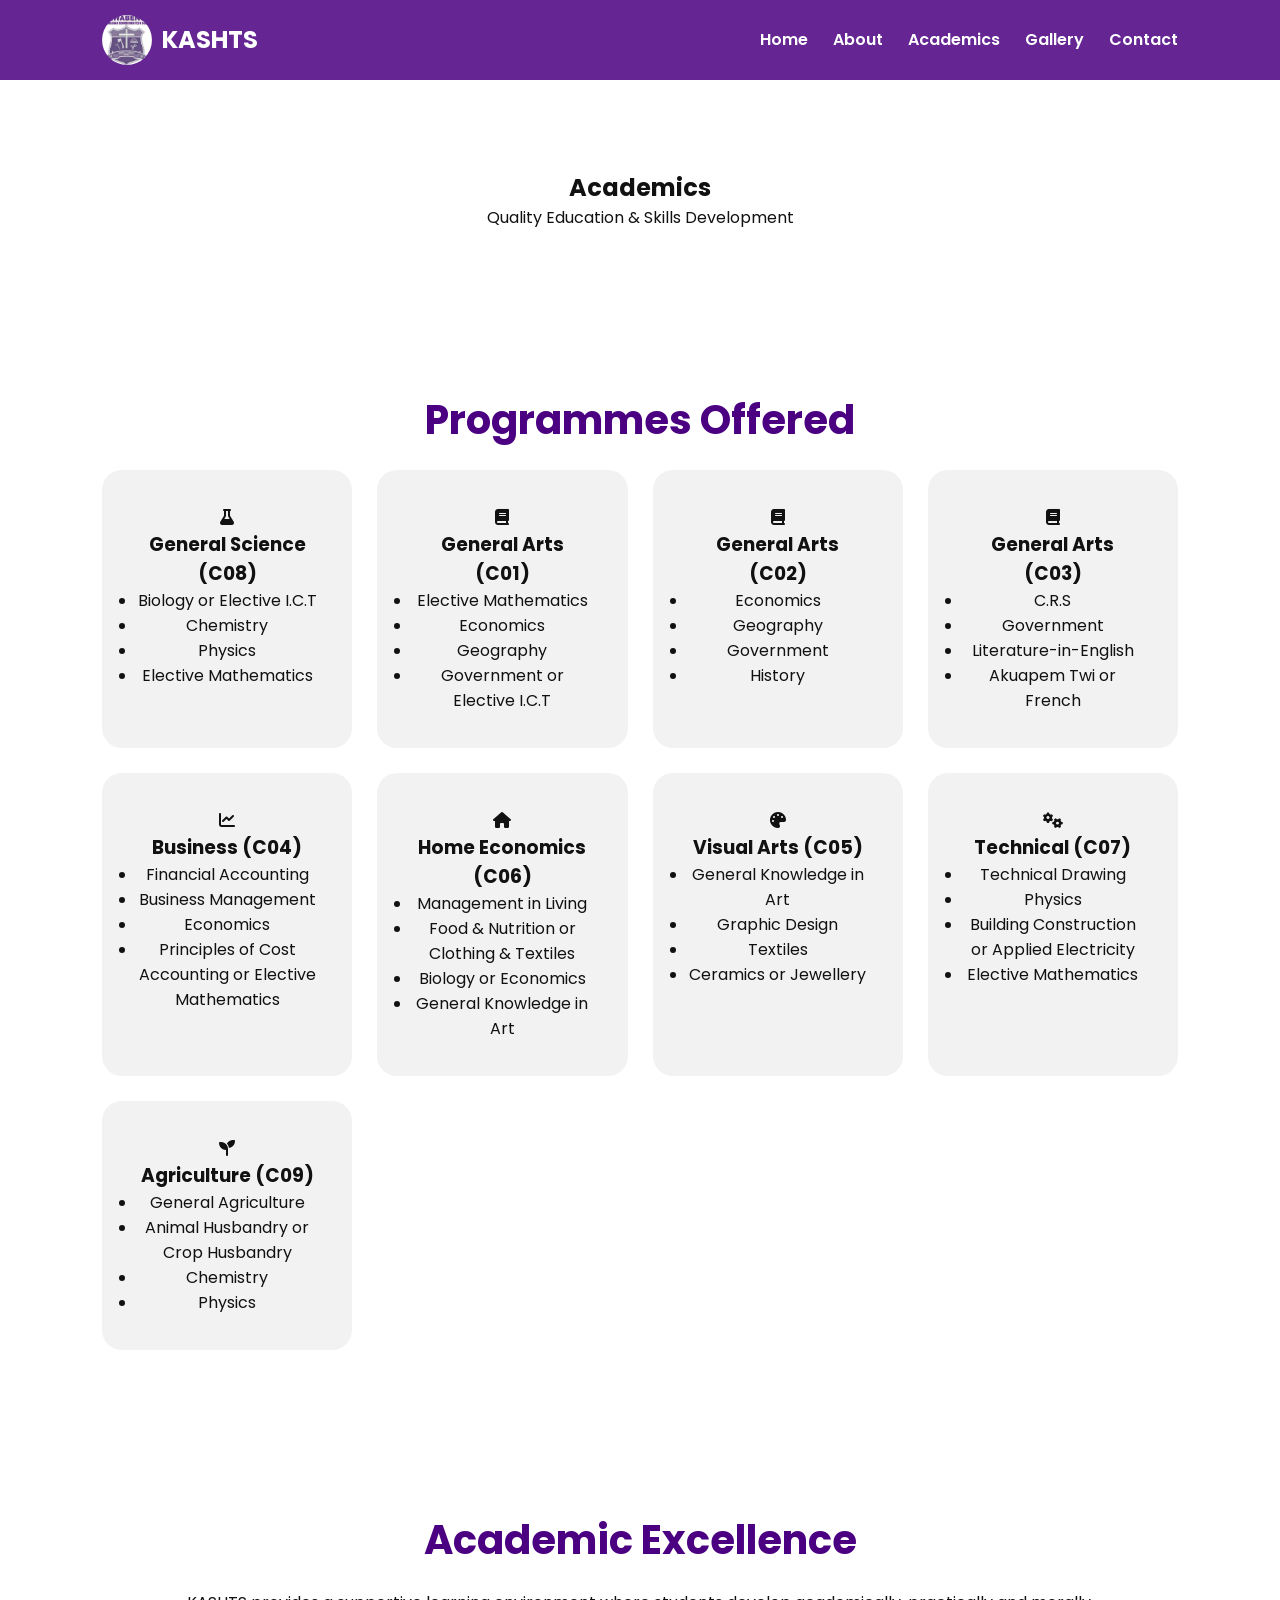
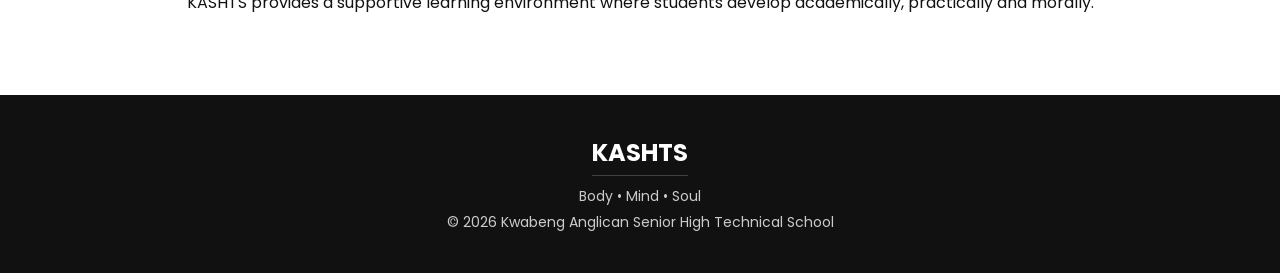
<file: academics.html>
<!DOCTYPE html>
<html lang="en">

<head>

<meta charset="UTF-8">

<meta name="viewport" content="width=device-width, initial-scale=1.0">

<title>KASHTS Academics</title>

<link rel="stylesheet" href="style.css">


<link href="https://fonts.googleapis.com/css2?family=Poppins:wght@300;400;600;700&display=swap" rel="stylesheet">


<link rel="stylesheet"
href="https://cdnjs.cloudflare.com/ajax/libs/font-awesome/6.5.2/css/all.min.css">


</head>


<body>



<header>
    <nav class="navbar">
        <div class="logo">
            <img src="IMF_7145.jpg" alt="KASHTS Logo">
            <h2>KASHTS</h2>
        </div>

        <button class="menu-toggle" id="menu-toggle">
            <span></span>
            <span></span>
            <span></span>
        </button>

        <ul class="nav-menu" id="nav-menu">
            <li><a href="index.html">Home</a></li>
            <li><a href="about.html">About</a></li>
            <li><a href="academics.html">Academics</a></li>
            <li><a href="gallery.html">Gallery</a></li>
            <li><a href="contact.html">Contact</a></li>
        </ul>
    </nav>
</header>


<section class="page-hero">


<h1>
Academics
</h1>


<p>
Quality Education & Skills Development
</p>


</section>






<section>
    <h2>Programmes Offered</h2>

    <div class="cards">
        <div>
            <i class="fa-solid fa-flask"></i>
            <h3>General Science (C08)</h3>
            <ul>
                <li>Biology or Elective I.C.T</li>
                <li>Chemistry</li>
                <li>Physics</li>
                <li>Elective Mathematics</li>
            </ul>
        </div>

        <div>
    <i class="fa-solid fa-book"></i>
    <h3>General Arts (C01)</h3>
    <ul>
        <li>Elective Mathematics</li>
        <li>Economics</li>
        <li>Geography</li>
        <li>Government or Elective I.C.T</li>
    </ul>
</div>

<div>
    <i class="fa-solid fa-book"></i>
    <h3>General Arts (C02)</h3>
    <ul>
        <li>Economics</li>
        <li>Geography</li>
        <li>Government</li>
        <li>History</li>
    </ul>
</div>

<div>
    <i class="fa-solid fa-book"></i>
    <h3>General Arts (C03)</h3>
    <ul>
        <li>C.R.S</li>
        <li>Government</li>
        <li>Literature-in-English</li>
        <li>Akuapem Twi or French</li>
    </ul>
</div>

        <div>
            <i class="fa-solid fa-chart-line"></i>
            <h3>Business (C04)</h3>
            <ul>
                <li>Financial Accounting</li>
                <li>Business Management</li>
                <li>Economics</li>
                <li>Principles of Cost Accounting or Elective Mathematics</li>
            </ul>
        </div>

        <div>
            <i class="fa-solid fa-house"></i>
            <h3>Home Economics (C06)</h3>
            <ul>
                <li>Management in Living</li>
                <li>Food & Nutrition or Clothing & Textiles</li>
                <li>Biology or Economics</li>
                <li>General Knowledge in Art</li>
            </ul>
        </div>

        <div>
            <i class="fa-solid fa-palette"></i>
            <h3>Visual Arts (C05)</h3>
            <ul>
                <li>General Knowledge in Art</li>
                <li>Graphic Design</li>
                <li>Textiles</li>
                <li>Ceramics or Jewellery</li>
            </ul>
        </div>

        <div>
            <i class="fa-solid fa-gears"></i>
            <h3>Technical (C07)</h3>
            <ul>
                <li>Technical Drawing</li>
                <li>Physics</li>
                <li>Building Construction or Applied Electricity</li>
                <li>Elective Mathematics</li>
            </ul>
        </div>

        <div>
            <i class="fa-solid fa-seedling"></i>
            <h3>Agriculture (C09)</h3>
            <ul>
                <li>General Agriculture</li>
                <li>Animal Husbandry or Crop Husbandry</li>
                <li>Chemistry</li>
                <li>Physics</li>
            </ul>
        </div>
    </div>
</section>








<section class="why">


<h2>
Academic Excellence
</h2>


<p>

KASHTS provides a supportive learning environment
where students develop academically, practically
and morally.

</p>


</section>






 <footer>
    <div>
      <h2>KASHTS</h2>
      <p>Body • Mind • Soul</p>
    </div>
    <p>© 2026 Kwabeng Anglican Senior High Technical School</p>
  </footer>


  <script src="style.js"></script>

</body>

</html>
</file>
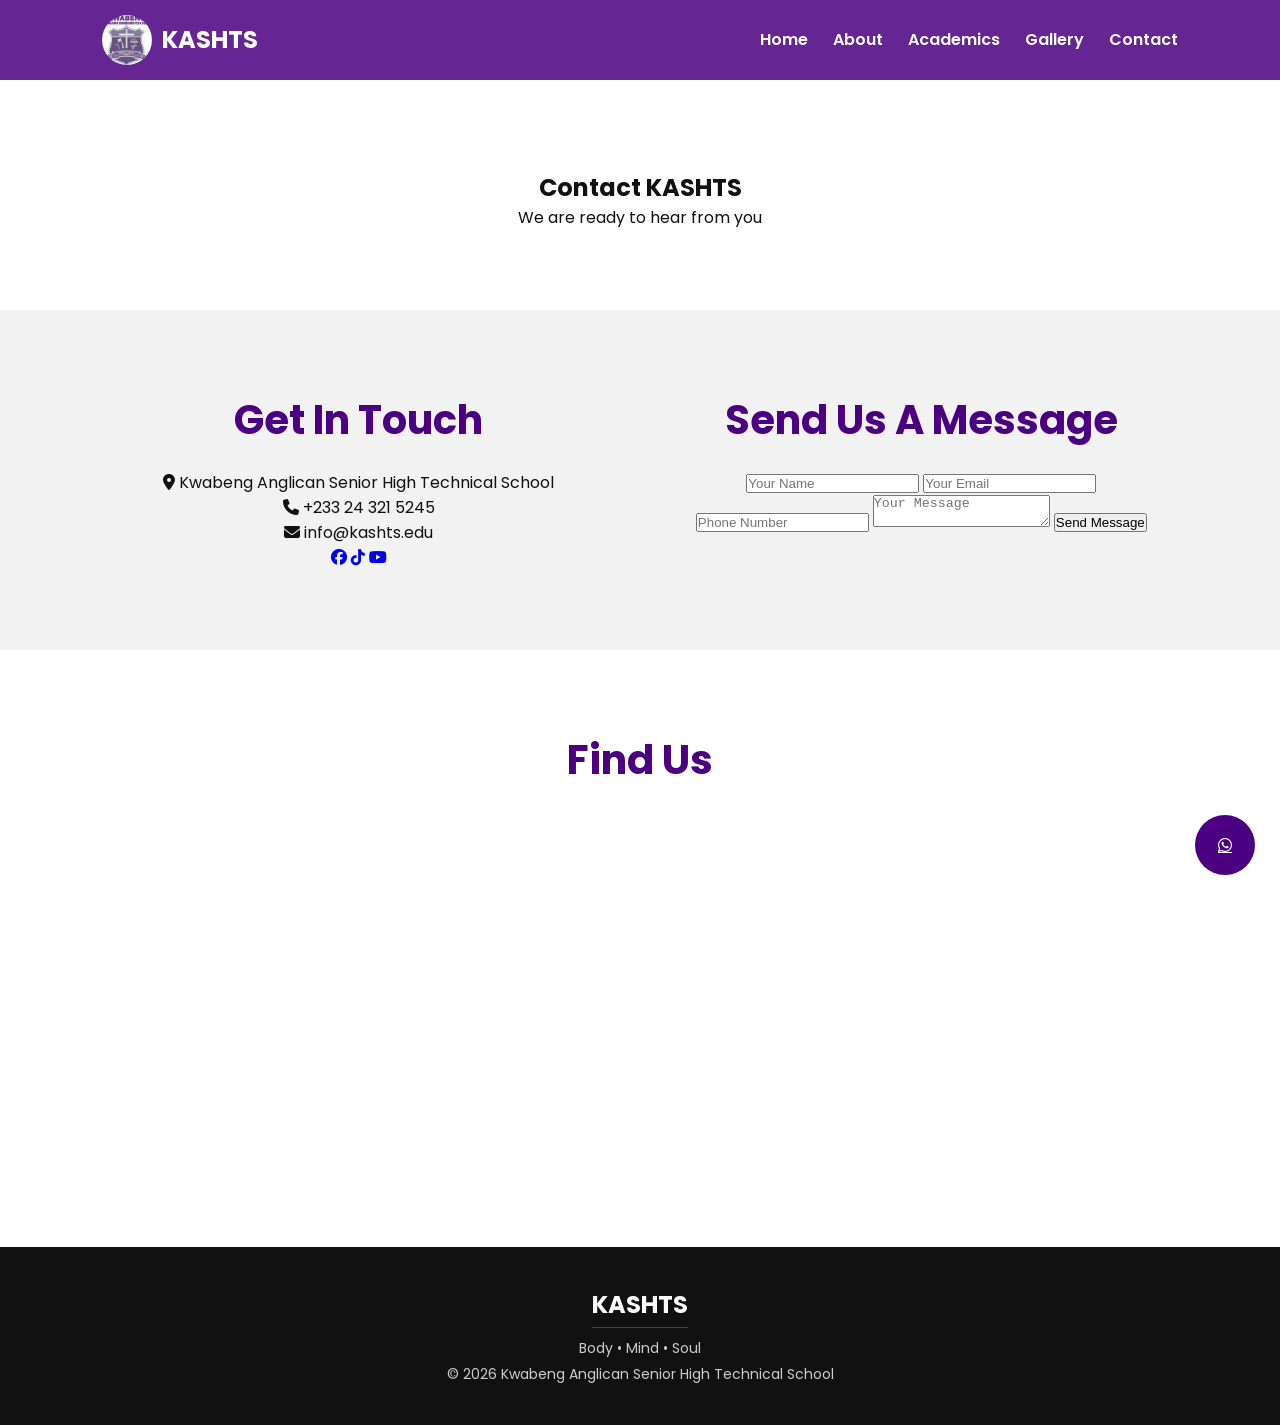
<file: contact.html>
<!DOCTYPE html>
<html lang="en">
<head>
    <meta charset="UTF-8">
    <meta name="viewport" content="width=device-width, initial-scale=1.0">
    <title>KASHTS Contact</title>
    <link rel="stylesheet" href="style.css">
    <link href="https://fonts.googleapis.com/css2?family=Poppins:wght@300;400;600;700&display=swap" rel="stylesheet">
    <link rel="stylesheet" href="https://cdnjs.cloudflare.com/ajax/libs/font-awesome/6.5.2/css/all.min.css">
</head>

<body>
<header>
    <nav class="navbar">
        <div class="logo">
            <img src="IMF_7145.jpg" alt="KASHTS Logo">
            <h2>KASHTS</h2>
        </div>
        <button class="menu-toggle" id="menu-toggle">
            <span></span>
            <span></span>
            <span></span>
        </button>
        <ul class="nav-menu" id="nav-menu">
            <li><a href="index.html">Home</a></li>
            <li><a href="about.html">About</a></li>
            <li><a href="academics.html">Academics</a></li>
            <li><a href="gallery.html">Gallery</a></li>
            <li><a href="contact.html">Contact</a></li>
        </ul>
    </nav>
</header>

<section class="page-hero">
    <h1>Contact KASHTS</h1>
    <p>We are ready to hear from you</p>
</section>

<section class="contact">
    <div class="contact-info">
        <h2>Get In Touch</h2>
        <p><i class="fa-solid fa-location-dot"></i> Kwabeng Anglican Senior High Technical School</p>
        <p><i class="fa-solid fa-phone"></i> +233 24 321 5245</p>
        <p><i class="fa-solid fa-envelope"></i> info@kashts.edu</p>
        <div class="social">
            <a href="https://www.facebook.com/share/1BkEiXj6kp/?mibextid=wwXIfr" target="_blank"><i class="fa-brands fa-facebook"></i></a>
            <a href="https://www.tiktok.com/@kashts_media?_r=1&_t=ZS-97fmHBCaEp3" target="_blank"><i class="fa-brands fa-tiktok"></i></a>
            <a href="https://youtube.com/@kashtsmedia?si=YPmOtd7DKHi9MZu5" target="_blank"><i class="fa-brands fa-youtube"></i></a>
        </div>
    </div>

    <div class="contact-form">
        <h2>Send Us A Message</h2>
        <form action="https://formspree.io/f/xaqglzqa" method="POST">
            <input type="text" name="name" placeholder="Your Name" required>
            <input type="email" name="email" placeholder="Your Email" required>
            <input type="tel" name="phone" placeholder="Phone Number">
            <textarea name="message" placeholder="Your Message" required></textarea>
            <button type="submit">Send Message</button>
        </form>
    </div>
</section>

<section class="map">
    <h2>Find Us</h2>
    <iframe src="https://maps.google.com/maps?q=Kwabeng%20Ghana&t=&z=13&ie=UTF8&iwloc=&output=embed" width="100%" height="350" style="border:0;" loading="lazy"></iframe>
</section>

<a class="whatsapp" href="https://wa.me/233243215245">
    <i class="fa-brands fa-whatsapp"></i>
</a>

<footer>
    <div>
      <h2>KASHTS</h2>
      <p>Body • Mind • Soul</p>
    </div>
    <p>© 2026 Kwabeng Anglican Senior High Technical School</p>
</footer>

<script src="style.js"></script>
</body>
</html>
</file>
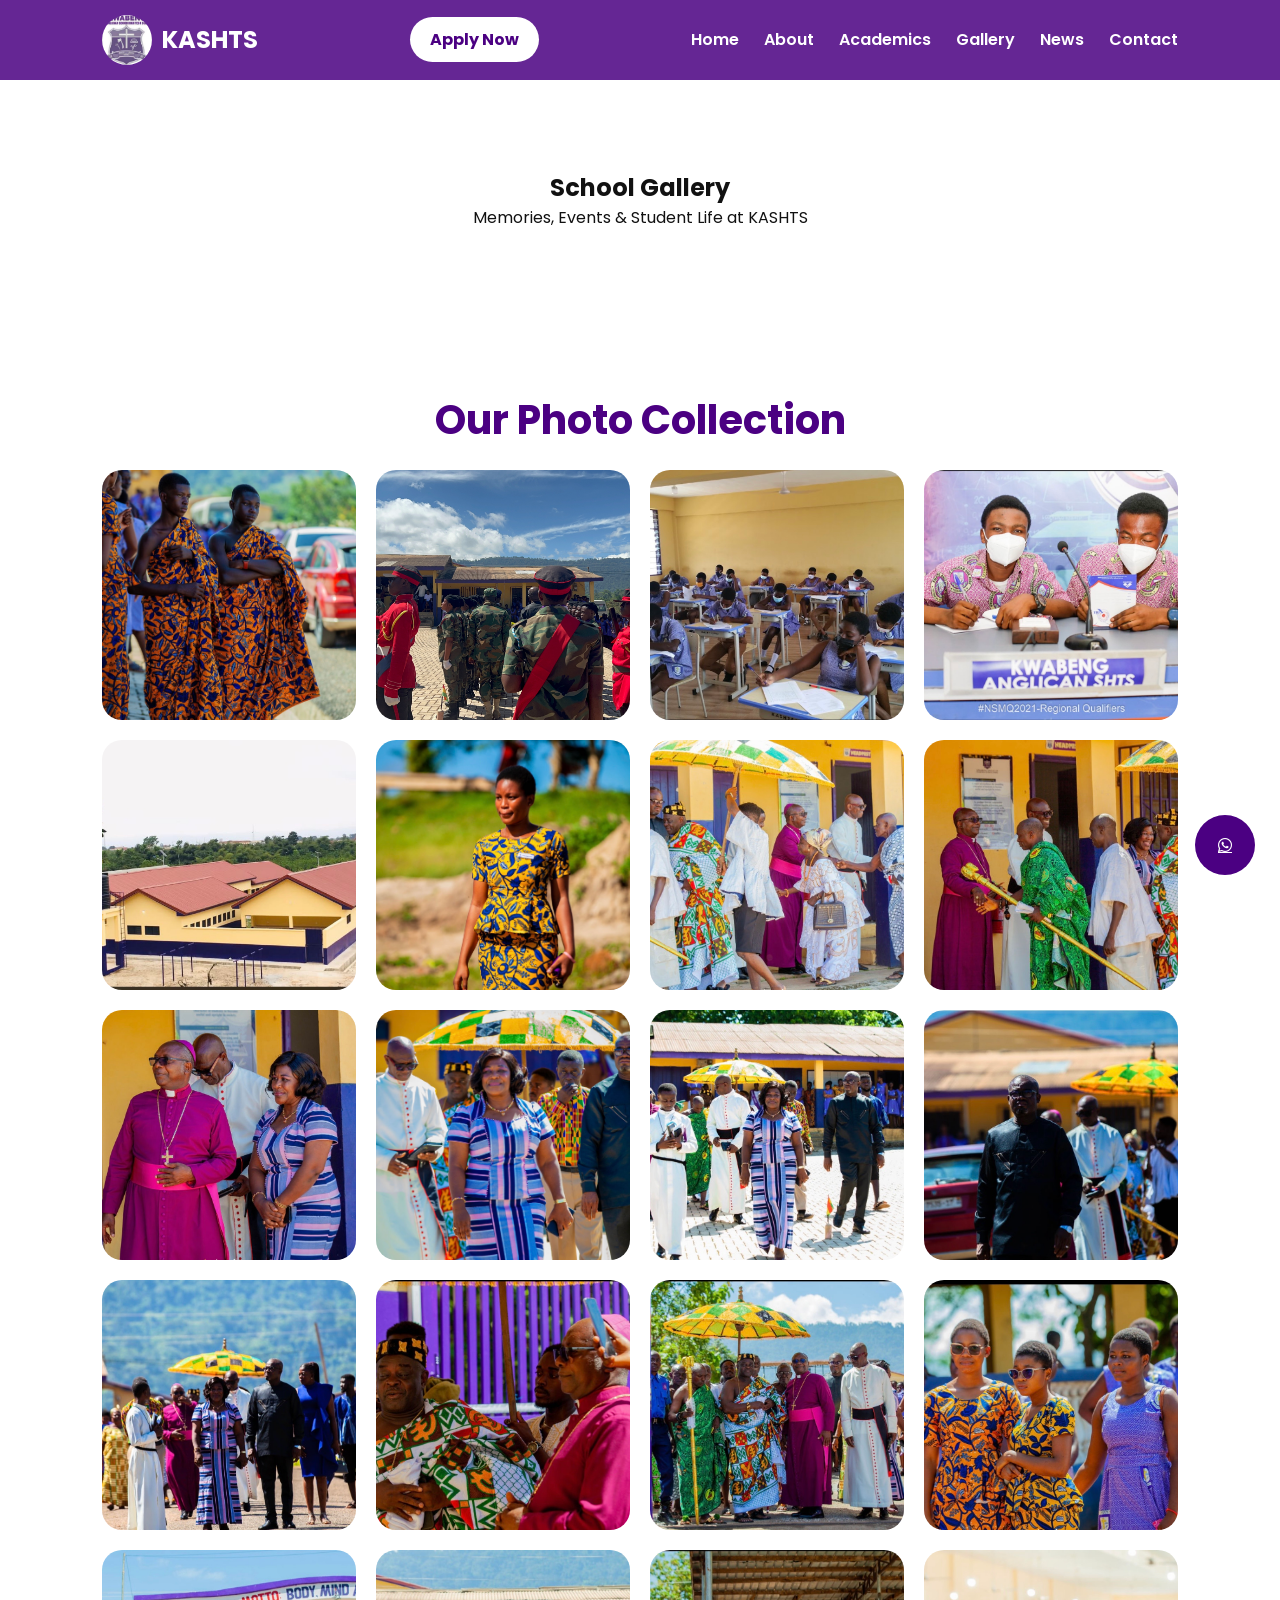
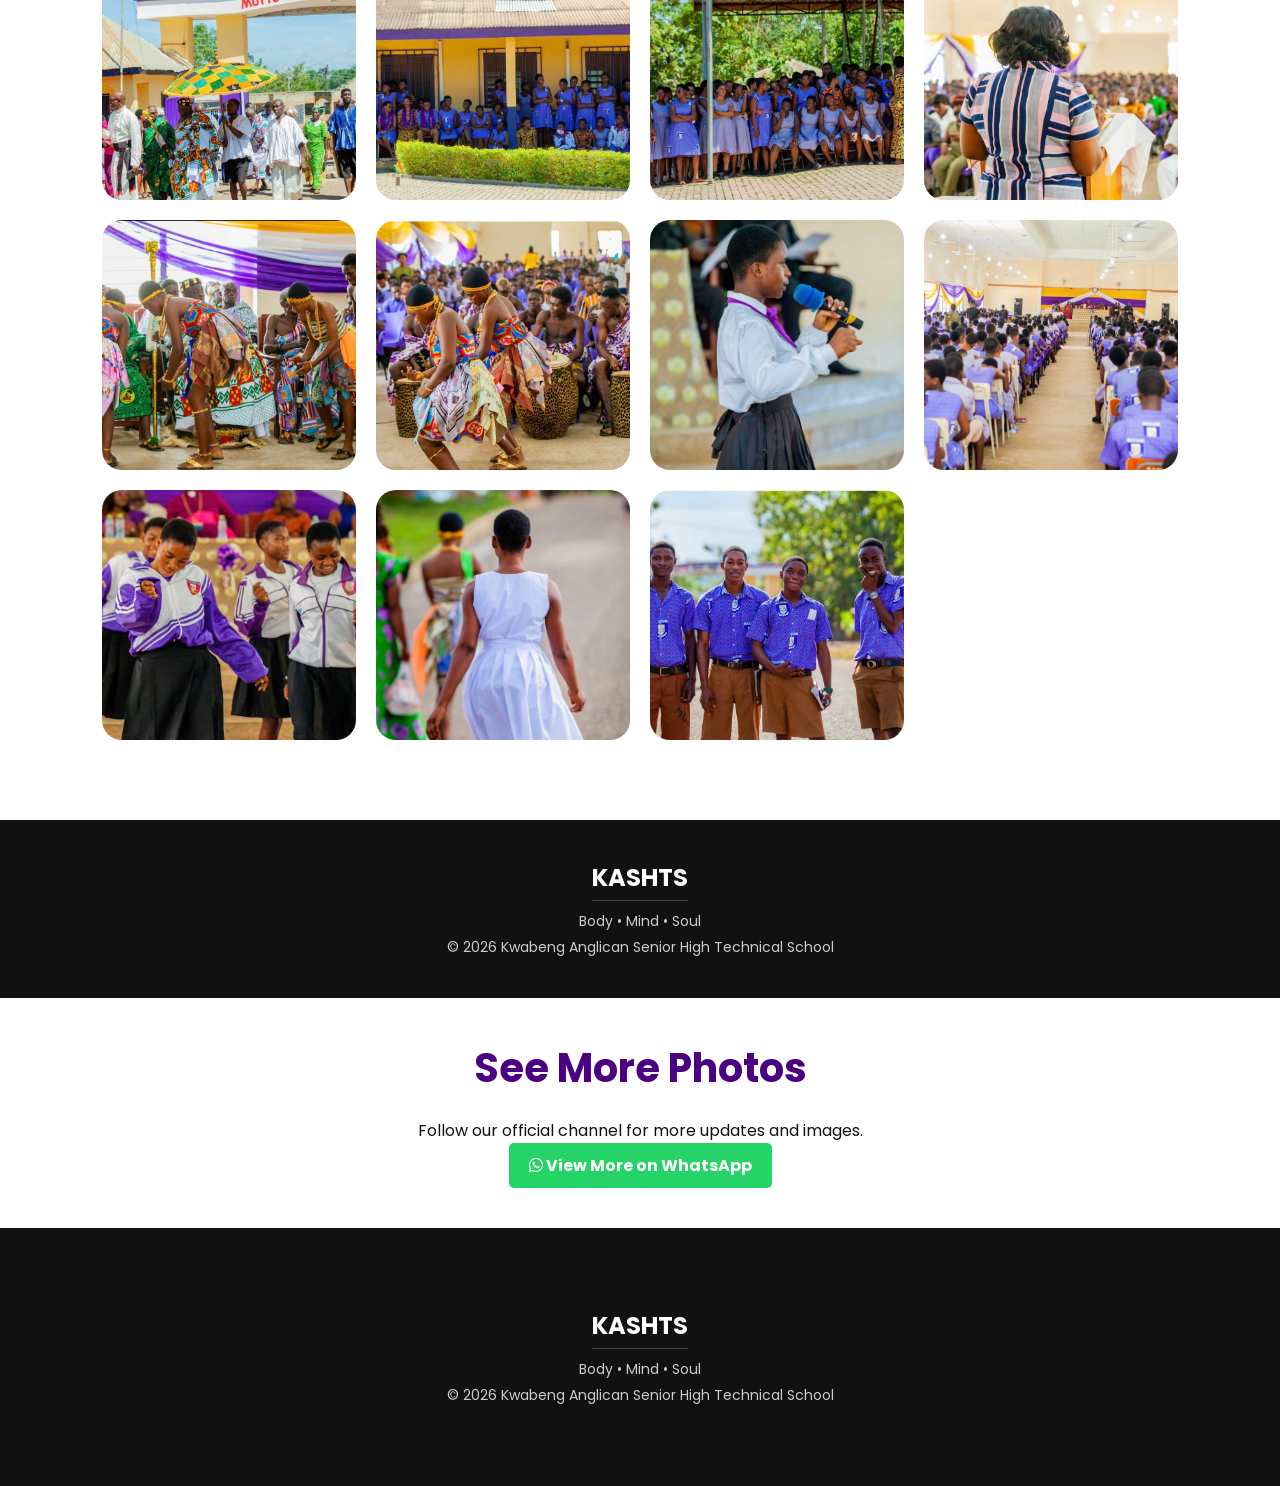
<file: gallery.html>
<!DOCTYPE html>
<html lang="en">

<head>
  <meta charset="UTF-8">
  <meta name="viewport" content="width=device-width, initial-scale=1.0">

  <title>KASHTS | School Gallery</title>

  <link rel="icon" href="IMF_7145.jpg">
  <link rel="stylesheet" href="style.css">
  <link href="https://fonts.googleapis.com/css2?family=Poppins:wght@300;400;600;700;800&display=swap" rel="stylesheet">
  <link rel="stylesheet" href="https://cdnjs.cloudflare.com/ajax/libs/font-awesome/6.5.2/css/all.min.css">
</head>

<body>
<!-- ================= HEADER ================= -->
<header>
  <nav class="navbar">

    <!-- Logo -->
    <div class="logo">
      <img src="IMF_7145.jpg" alt="KASHTS Logo">
      <h2>KASHTS</h2>
    </div>

    <!-- Apply Button -->
    <a href="admissions.html" class="apply-btn">Apply Now</a>

    <!-- Hamburger Button (Aligned with style.css) -->
    <button class="menu-toggle" id="menu-toggle" aria-label="Open menu">
      <span></span>
      <span></span>
      <span></span>
    </button>

    <!-- Navigation Menu -->
    <ul class="nav-menu" id="nav-menu">
      <li><a href="index.html#home">Home</a></li>
      <li><a href="index.html#about">About</a></li>
      <li><a href="index.html#academics">Academics</a></li>
      <li><a href="gallery.html">Gallery</a></li>
      <li><a href="news.html">News</a></li>
           <li><a href="contact.html">Contact</a></li>
    </ul>

  </nav>
</header>

<!-- ================= PAGE TITLE ================= -->
<section class="page-hero">
  <h1>School Gallery</h1>
  <p>Memories, Events & Student Life at KASHTS</p>
</section>

<!-- ================= GALLERY GRID ================= -->
<section id="gallery">
  <h2>Our Photo Collection</h2>
  <div class="gallery">
    <!-- Existing images -->
    <img src="IMG_7201.jpg" alt="KASHTS Image">
    <img src="IMG_4416.JPG" alt="KASHTS Image">
    
    <!-- Cleaned up list -->
    <img src="IMG_7144.jpg" alt="KASHTS Image">
    <img src="IMG_7146.jpg" alt="KASHTS Image">
    <img src="IMG_7147.jpg" alt="KASHTS Image">
    <img src="IMG_7268.jpg" alt="KASHTS Image">
    <img src="IMG_7269.jpg" alt="KASHTS Image">
    <img src="IMG_7270.jpg" alt="KASHTS Image">
    <img src="IMG_7271.jpg" alt="KASHTS Image">
    <img src="IMG_7272.jpg" alt="KASHTS Image">
    <img src="IMG_7273.jpg" alt="KASHTS Image">
    <img src="IMG_7274.jpg" alt="KASHTS Image">
    <img src="IMG_7275.jpg" alt="KASHTS Image">
    <img src="IMG_7276.jpg" alt="KASHTS Image">
    <img src="IMG_7277.jpg" alt="KASHTS Image">
    <img src="IMG_7278.jpg" alt="KASHTS Image">
    <img src="IMG_7279.jpg" alt="KASHTS Image">
    <img src="IMG_7280.jpg" alt="KASHTS Image">
    <img src="IMG_7281.jpg" alt="KASHTS Image">
    <img src="IMG_7288.jpg" alt="KASHTS Image">
    <img src="IMG_7290.jpg" alt="KASHTS Image">
    <img src="IMG_7291.jpg" alt="KASHTS Image">
    <img src="IMG_7301.jpg" alt="KASHTS Image">
    <img src="IMG_7303.jpg" alt="KASHTS Image">
    <img src="IMG_7304.jpg" alt="KASHTS Image">
    <img src="IMG_7306.jpg" alt="KASHTS Image">
    <img src="IMG_7307.jpg" alt="KASHTS Image">
    
    <!-- Rest of your images -->
  </div>
</section>

<!-- ================= FOOTER ================= -->
<footer>
  <div>
    <h2>KASHTS</h2>
    <p>Body • Mind • Soul</p>
  </div>
  <p>© 2026 Kwabeng Anglican Senior High Technical School</p>
</footer>

<section class="more-pictures" style="text-align: center; padding: 40px 20px;">
  <h2>See More Photos</h2>
  <p>Follow our official channel for more updates and images.</p>
  <a href="https://whatsapp.com/channel/0029VbCEJefBPzjWIlXsn401/222" target="_blank" class="btn" style="text-decoration: none; padding: 10px 20px; background-color: #25d366; color: white; border-radius: 5px;">
    <i class="fa-brands fa-whatsapp"></i> View More on WhatsApp
  </a>
</section>


<!-- ================= FOOTER ================= -->
<footer>

  <footer>
    <div>
      <h2>KASHTS</h2>
      <p>Body • Mind • Soul</p>
    </div>
    <p>© 2026 Kwabeng Anglican Senior High Technical School</p>
  </footer>
 
<!-- WHATSAPP BUTTON -->
<a class="whatsapp" href="https://wa.me/233244615726">
  <i class="fa-brands fa-whatsapp"></i>
</a>

<script src="style.js"></script>

</body>
</html>
</file>
<file: style.css>
/* =========================
   KASHTS WEBSITE CSS (FULLY FIXED & OPTIMIZED)
========================= */

:root {
  --purple: #4B0082;
  --white: #ffffff;
  --gray: #f2f2f2;
  --black: #111111;
}

/* RESET */
* {
  margin: 0;
  padding: 0;
  box-sizing: border-box;
  scroll-behavior: smooth;
}

body {
  font-family: 'Poppins', sans-serif;
  color: var(--black);
  background: var(--white);
  padding-top: 90px;
}

/* ================= HEADER & NAVBAR ================= */
header {
  position: fixed;
  top: 0;
  left: 0;
  width: 100%;
  z-index: 1000;
}

.navbar {
  display: flex;
  justify-content: space-between;
  align-items: center;
  padding: 15px 8%;
  background: var(--purple);
  width: 100%;
}

/* LOGO */
.logo {
  display: flex;
  align-items: center;
  gap: 10px;
}

.logo img {
  width: 50px;
  border-radius: 50%;
}

.logo h2 {
  color: white;
}

/* APPLY BUTTON */
.apply-btn {
  background: white;
  color: var(--purple);
  padding: 10px 20px;
  border-radius: 25px;
  text-decoration: none;
  font-weight: bold;
}

/* ================= NAV MENU (DESKTOP) ================= */
.nav-menu {
  display: flex;
  gap: 25px;
  list-style: none;
}

.nav-menu a {
  color: white;
  text-decoration: none;
  font-weight: 600;
}

/* HAMBURGER BUTTON (HIDDEN ON DESKTOP) */
.menu-toggle {
  display: none;
  flex-direction: column;
  justify-content: space-between;
  width: 30px;
  height: 21px;
  cursor: pointer;
  background: none;
  border: none;
  position: relative; 
  z-index: 9999;
}

.menu-toggle span {
  width: 100%;
  height: 3px;
  background: white;
  transition: 0.3s ease-in-out;
  border-radius: 2px;
}

/* ================= HERO ================= */
.hero {
  height: 100vh;
  background:
    linear-gradient(rgba(75,0,130,.75), rgba(0,0,0,.75)),
    url("Photo-2026-06-30-13-32-10.jpg");
  background-size: cover;
  background-position: center;
  display: flex;
  align-items: center;
  justify-content: center;
  text-align: center;
}

.hero-text {
  color: white;
  max-width: 900px;
  padding: 20px;
}

.hero-text h1 {
  font-size: 55px;
  margin: 20px 0;
}

.hero-text p {
  font-size: 22px;
  margin-bottom: 30px;
}

.btn {
  background: white;
  color: var(--purple);
  padding: 15px 35px;
  border-radius: 40px;
  text-decoration: none;
  font-weight: bold;
  display: inline-block;
}

/* ================= SECTIONS ================= */
section {
  padding: 80px 8%;
  text-align: center;
}

section h2 {
  color: var(--purple);
  font-size: 40px;
  margin-bottom: 20px;
}

/* ABOUT */
.about {
  display: grid;
  grid-template-columns: 1fr 1fr;
  gap: 50px;
  align-items: center;
}

.about img {
  width: 100%;
  border-radius: 20px;
}

.boxes {
  display: flex;
  gap: 20px;
  margin-top: 30px;
}

.boxes div {
  background: var(--gray);
  padding: 25px;
  border-radius: 15px;
}

/* CARDS */
.cards {
  display: grid;
  grid-template-columns: repeat(auto-fit, minmax(220px, 1fr));
  gap: 25px;
}

.cards div {
  background: var(--gray);
  padding: 35px;
  border-radius: 20px;
}

/* GALLERY */
.gallery {
  display: grid;
  grid-template-columns: repeat(auto-fit, minmax(250px, 1fr));
  gap: 20px;
}

.gallery img {
  width: 100%;
  height: 250px;
  object-fit: cover;
  border-radius: 20px;
}

/* STATS */
.stats {
  background: var(--purple);
  color: white;
  display: grid;
  grid-template-columns: repeat(auto-fit, minmax(200px, 1fr));
  gap: 30px;
}

/* MESSAGE */
.message {
  display: grid;
  grid-template-columns: 1fr 1fr;
  gap: 50px;
  align-items: center;
  padding: 40px 20px;
}

.message img {
  width: 100%;
  height: 450px;
  object-fit: cover;
  border-radius: 8px;
}

/* Make it responsive for mobile devices */
@media (max-width: 768px) {
  .message {
    grid-template-columns: 1fr;
  }
}

/* CONTACT */
.contact {
  display: grid;
  grid-template-columns: 1fr 1fr;
  gap: 50px;
  background: var(--gray);
}

/* ================= FOOTER ================= */
footer {
  background: var(--black);
  color: white;
  text-align: center;
  padding: 40px 8%;
}

footer div {
  display: flex;
  flex-direction: column;
  align-items: center;
  justify-content: center;
}

footer img {
  width: 150px;
  max-width: 80%;
  height: auto;
  margin-bottom: 15px;
  display: inline-block;
}

footer h2 {
  font-size: 24px;
  margin-bottom: 5px;
  border-bottom: 1px solid rgba(255, 255, 255, 0.2);
  padding-bottom: 5px;
  width: fit-content;
}

footer p {
  color: #cccccc;
  font-size: 14px;
  margin-top: 5px;
}

/* WHATSAPP */
.whatsapp {
  position: fixed;
  right: 25px;
  bottom: 25px;
  background: var(--purple);
  width: 60px;
  height: 60px;
  border-radius: 50%;
  display: flex;
  align-items: center;
  justify-content: center;
  color: white;
  z-index: 999;
}

/* ================= RESPONSIVE DESIGN ================= */
@media (max-width: 900px) {
  .navbar {
    padding: 15px 5%; 
  }

  .menu-toggle {
    display: flex;
  }

  .menu-toggle.active span:nth-child(1) {
    transform: translateY(9px) rotate(45deg);
  }
  .menu-toggle.active span:nth-child(2) {
    opacity: 0;
  }
  .menu-toggle.active span:nth-child(3) {
    transform: translateY(-9px) rotate(-45deg);
  }

  .apply-btn {
    display: none; 
  }

  .nav-menu {
    position: fixed;
    top: 80px;
    right: -100%;
    width: 100%;
    height: calc(100vh - 80px);
    background: var(--purple);
    display: flex;
    flex-direction: column;
    align-items: center;
    justify-content: flex-start;
    padding-top: 40px;
    gap: 35px;
    transition: right 0.4s ease-in-out;
    z-index: 9990;
    box-shadow: 0 10px 15px rgba(0, 0, 0, 0.3);
  }

  .nav-menu.active {
    right: 0; 
  }

  .nav-menu a {
    font-size: 20px;
    width: 100%;
    display: block;
  }

  .about,
  .message,
  .contact {
    grid-template-columns: 1fr;
  }

  .boxes {
    flex-direction: column;
  }

  .hero-text h1 {
    font-size: 40px;
  }
}

/* SMALL PHONES */
@media (max-width: 600px) {
  .hero-text h1 {
    font-size: 30px;
  }

  section h2 {
    font-size: 30px;
  }
}
/* ================= STAFF CARDS ================= */

.staff-card{
    background: #fff;
    border-radius: 20px;
    padding: 30px 20px;
    text-align: center;
    box-shadow: 0 10px 25px rgba(0,0,0,.08);
    transition: .35s ease;
    overflow: hidden;
}

.staff-card:hover{
    transform: translateY(-8px);
    box-shadow: 0 15px 35px rgba(0,0,0,.15);
}

.staff-card img{
    width: 170px;
    height: 170px;
    object-fit: cover;
    border-radius: 50%;
    border: 5px solid var(--purple);
    margin: 0 auto 20px;
    display: block;
}

.staff-card h3{
    color: var(--purple);
    font-size: 22px;
    margin-bottom: 8px;
}

.staff-card h4{
    color: #666;
    font-size: 17px;
    margin-bottom: 15px;
    font-weight: 600;
}

.staff-card p{
    line-height: 1.7;
    font-size: 15px;
}

/* Mobile */
@media (max-width:768px){

    .staff-card img{
        width:140px;
        height:140px;
    }

    .staff-card{
        padding:25px 18px;
    }

}
</file>
